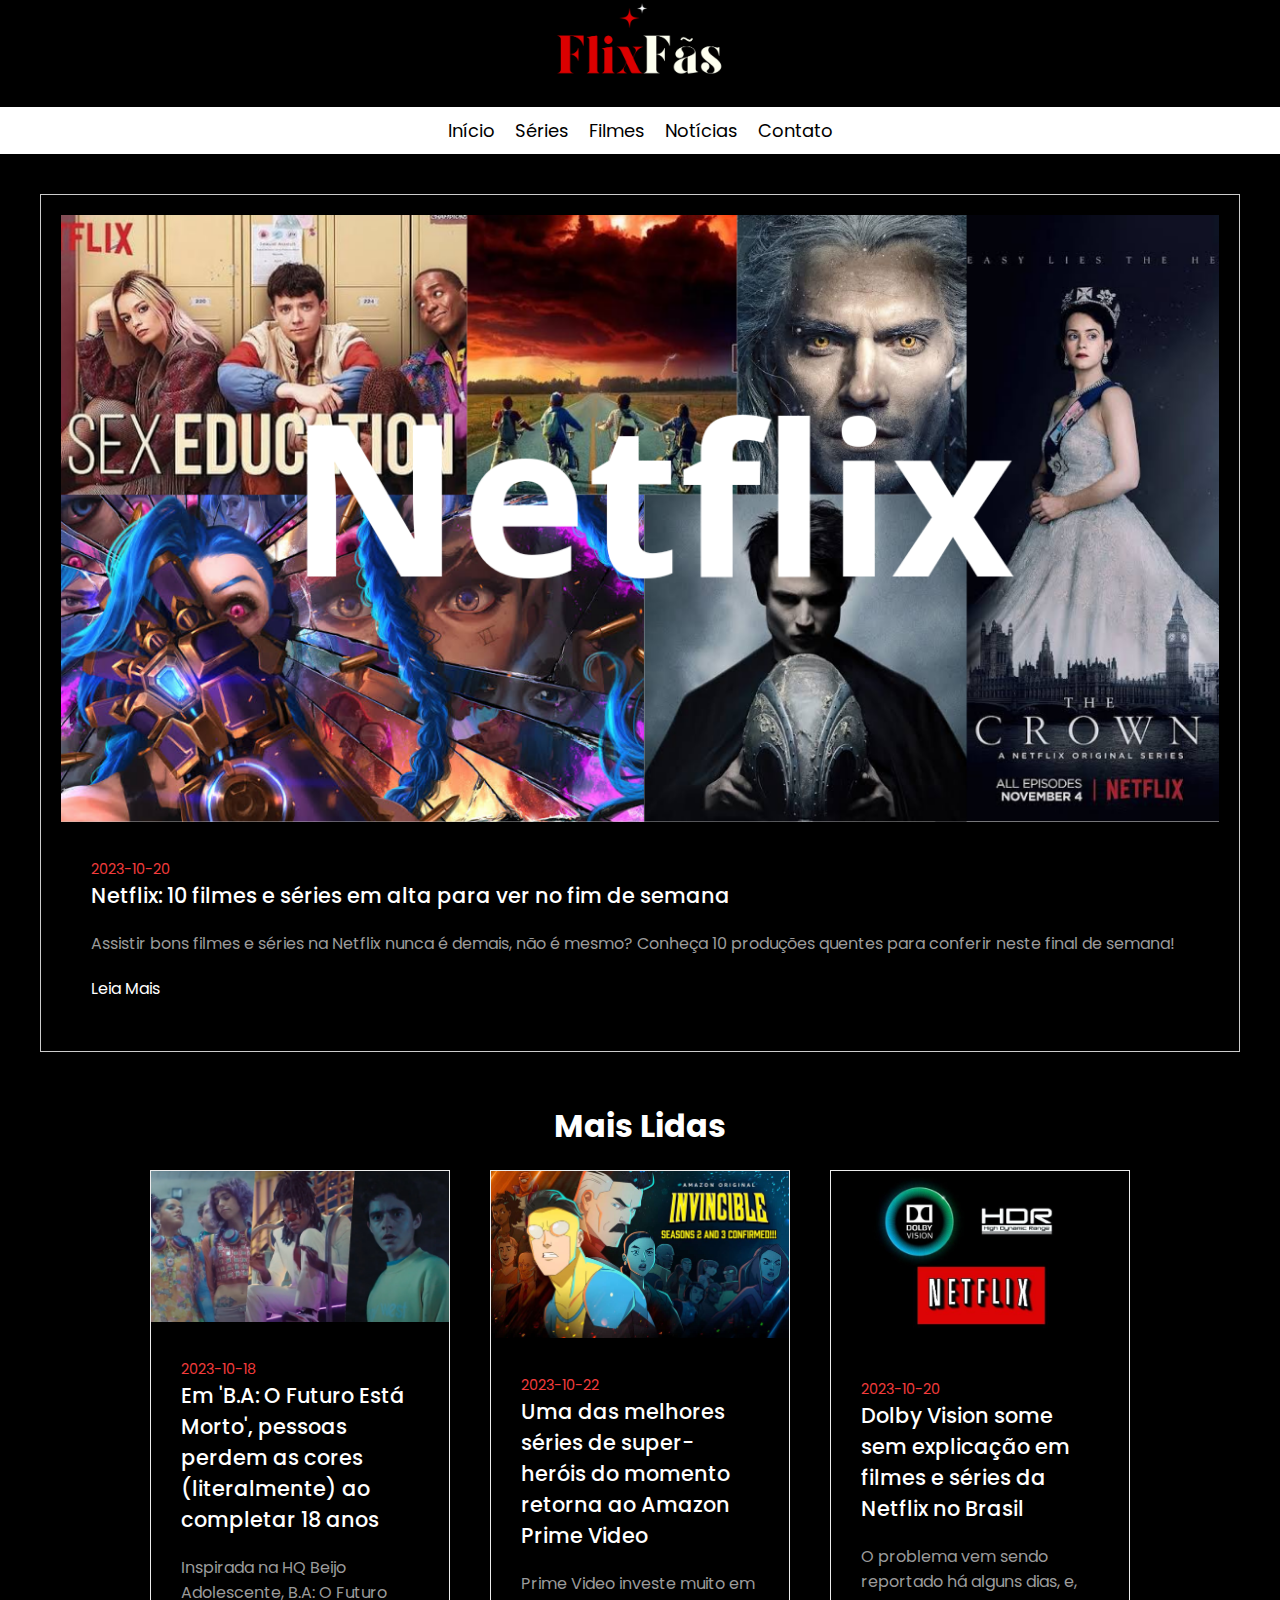
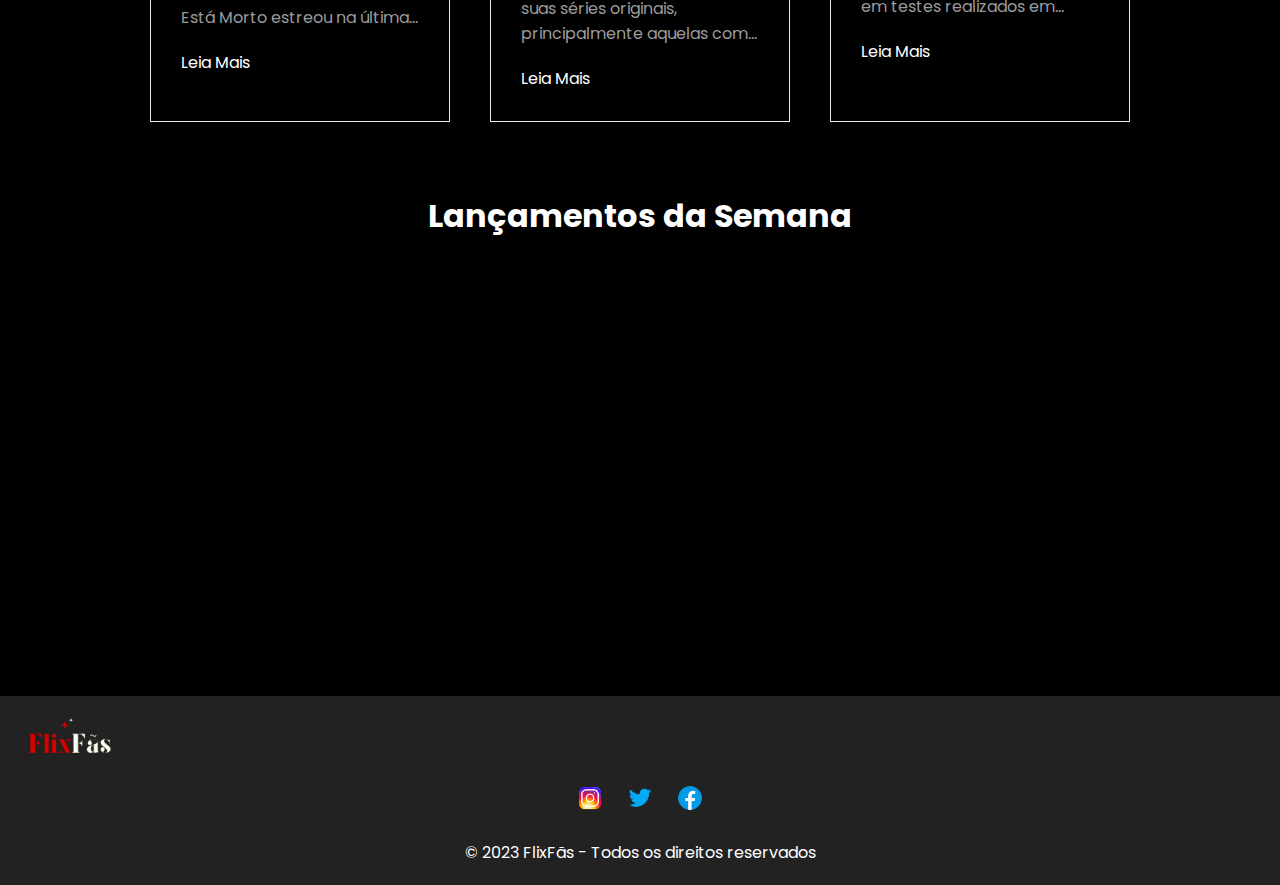
<file: index.html>
<!DOCTYPE html>
<html lang="en">

<head>
    <meta charset="UTF-8">
    <meta name="viewport" content="width=device-width, initial-scale=1.0">
    <title>FlixFãs — Sua fonte de notícias e análises sobre filmes e séries.</title>
    <link rel="stylesheet" href="style.css">
    <link rel="shortcut icon" href="fotos/favicon_io/android-chrome-192x192.png">
    <link rel="preconnect" href="https://fonts.googleapis.com">
    <link rel="preconnect" href="https://fonts.gstatic.com" crossorigin>
    <link href="https://fonts.googleapis.com/css2?family=Poppins:ital,wght@0,100;0,200;0,300;0,400;0,500;0,600;0,700;0,800;0,900;1,100;1,200;1,300;1,400;1,500;1,600;1,700;1,800;1,900&display=swap" rel="stylesheet">
</head>

<body>
    <div class="logo-container">
        <a href="index.html">
            <img src="fotos/flixfaslogo.png" alt="Logo do FlixFãs">
        </a>
    </div>
    <header class="header">
        <ul class="menu">
            <li><a href="index.html">Início</a></li>
            <li><a href="series.html">Séries</a></li>
            <li><a href="filmes.html">Filmes</a></li>
            <li><a href="noticias.html">Notícias</a></li>
            <li><a href="contato.html">Contato</a></li>
        </ul>
    </header>

    <section id="blog">
        <div class="blog-highlight">
            <div class="blog-img">
                <img src="fotos/noticiadestaque.png" alt="Notícia Destaque">
            </div>
            <div class="blog-text">
                <span>2023-10-20</span>
                <a href="noticiadestaque.html" class="blog-title">Netflix: 10 filmes e séries em alta para ver no fim de semana</a>
                <p>Assistir bons filmes e séries na Netflix nunca é demais, não é mesmo? Conheça 10 produções quentes para conferir neste final de semana!</p>
                <a href="noticiadestaque.html">Leia Mais</a>
            </div>
        </div>

        <h1>Mais Lidas</h1>
        <div id="caixaNoticias">
            <div id="imagem"></div> <!-- Aqui será inserida a lista de notícias -->
        </div>
        <h1>Lançamentos da Semana</h1>
        <div class="iframe-container">
            <iframe width="560" height="315" src="https://www.youtube.com/embed/t8lVAOBcg48?si=KHY0y9c7gBnkh40V" title="YouTube video player" frameborder="0" allow="accelerometer; autoplay; clipboard-write; encrypted-media; gyroscope; picture-in-picture; web-share" allowfullscreen></iframe>
            <iframe width="560" height="315" src="https://www.youtube.com/embed/cCn9nxVtuOc?si=-BmcEg1xIlUD3KDe" title="YouTube video player" frameborder="0" allow="accelerometer; autoplay; clipboard-write; encrypted-media; gyroscope; picture-in-picture; web-share" allowfullscreen></iframe>
        </div>
    </section>

    <footer class="footer">
        <div class="footer-content">
            <div class="footer-logo">
                <img src="fotos/flixfaslogopng.png" alt="Logo do Footer">
            </div>
        </div>
        <div class="footer-social">
            <a href="#" target="_blank">
                <img src="fotos/instagramicon.png" alt="Ícone do Instagram">
            </a>
            <a href="#" target="_blank">
                <img src="fotos/twittericon.png" alt="Ícone do Twitter">
            </a>
            <a href="#" target="_blank">
                <img src="fotos/facebookicon.png" alt="Ícone do Facebook">
            </a>
        </div>
        <div class="footer-text">
            &copy; 2023 FlixFãs - Todos os direitos reservados
        </div>
    </footer>

    <script src="./src/blog.js"></script>
</body>

</html>
</file>
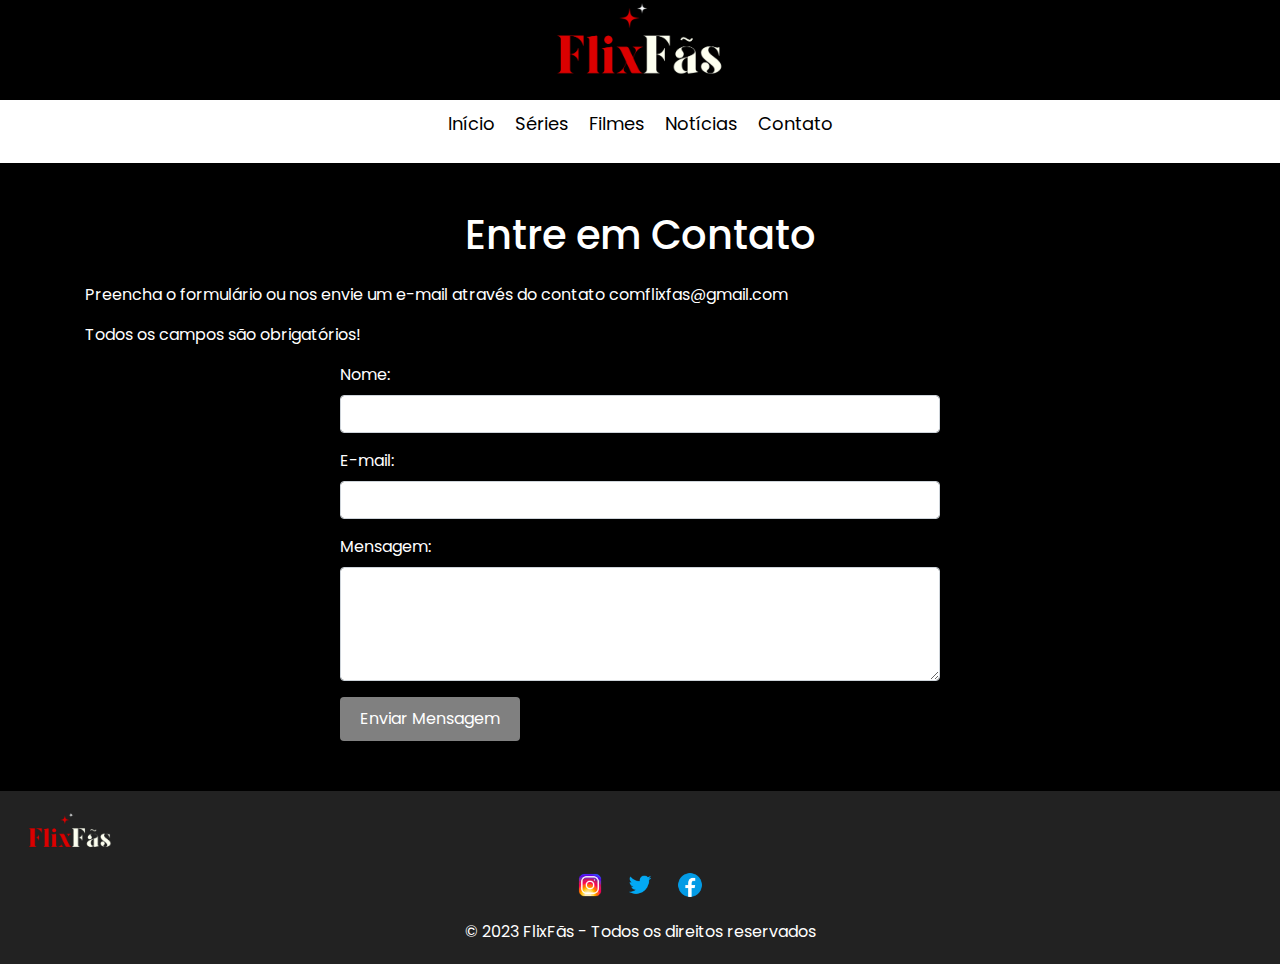
<file: contato.html>
<!DOCTYPE html>
<html lang="en">
<head>
    <meta charset="UTF-8">
    <meta name="viewport" content="width=device-width, initial-scale=1.0">
    <title>FlixFãs — Contato</title>
    <link rel="stylesheet" href="style.css">
    <link rel="stylesheet" href="https://stackpath.bootstrapcdn.com/bootstrap/4.5.2/css/bootstrap.min.css">
    <script src="https://code.jquery.com/jquery-3.6.4.min.js"></script>
    <script src="https://cdn.jsdelivr.net/npm/@popperjs/core@2.11.6/dist/umd/popper.min.js"></script>
    <script src="https://stackpath.bootstrapcdn.com/bootstrap/4.5.2/js/bootstrap.min.js"></script>
    <link href="https://fonts.googleapis.com/css2?family=Poppins:ital,wght@0,100;0,200;0,300;0,400;0,500;0,600;0,700;0,800;0,900;1,100;1,200;1,300;1,400;1,500;1,600;1,700;1,800;1,900&display=swap" rel="stylesheet">
</head>
<body class="contact-body">
    <div class="logo-container">
        <a href="index.html">
            <img src="fotos/flixfaslogo.png" alt="Logo do FlixFãs">
        </a>
    </div>
    <header class="header">
        <ul class="menu">
            <li><a href="index.html">Início</a></li>
            <li><a href="series.html">Séries</a></li>
            <li><a href="filmes.html">Filmes</a></li>
            <li><a href="noticias.html">Notícias</a></li>
            <li><a href="contato.html">Contato</a></li>
        </ul>
    </header>

    <section id="contato" class="container">
        <h1 class="mt-5 mb-4">Entre em Contato</h1>
        <p>Preencha o formulário ou nos envie um e-mail através do contato comflixfas@gmail.com</p>
        <p>Todos os campos são obrigatórios!</p>
        <form action="#" method="post" class="contact-form">
            <div class="form-group">
                <label for="name">Nome:</label>
                <input type="text" class="form-control" id="name" name="name" required>
            </div>
            <div class="form-group">
                <label for="email">E-mail:</label>
                <input type="email" class="form-control" id="email" name="email" required>
            </div>
            <div class="form-group">
                <label for="message">Mensagem:</label>
                <textarea class="form-control" id="message" name="message" rows="4" required></textarea>
            </div>
            <button type="submit" class="btn btn-primary">Enviar Mensagem</button>
        </form>
    </section>

    <footer class="footer">
        <div class="footer-content">
            <div class="footer-logo">
                <img src="fotos/flixfaslogopng.png" alt="Logo do Footer">
            </div>
        </div>
        <div class="footer-social">
            <a href="#" target="_blank">
                <img src="fotos/instagramicon.png" alt="Ícone do Instagram">
            </a>
            <a href="#" target="_blank">
                <img src="fotos/twittericon.png" alt="Ícone do Twitter">
            </a>
            <a href="#" target="_blank">
                <img src="fotos/facebookicon.png" alt="Ícone do Facebook">
            </a>
        </div>
        <div class="footer-text">
            &copy; 2023 FlixFãs - Todos os direitos reservados
        </div>
    </footer>
</body>
</html>
</file>
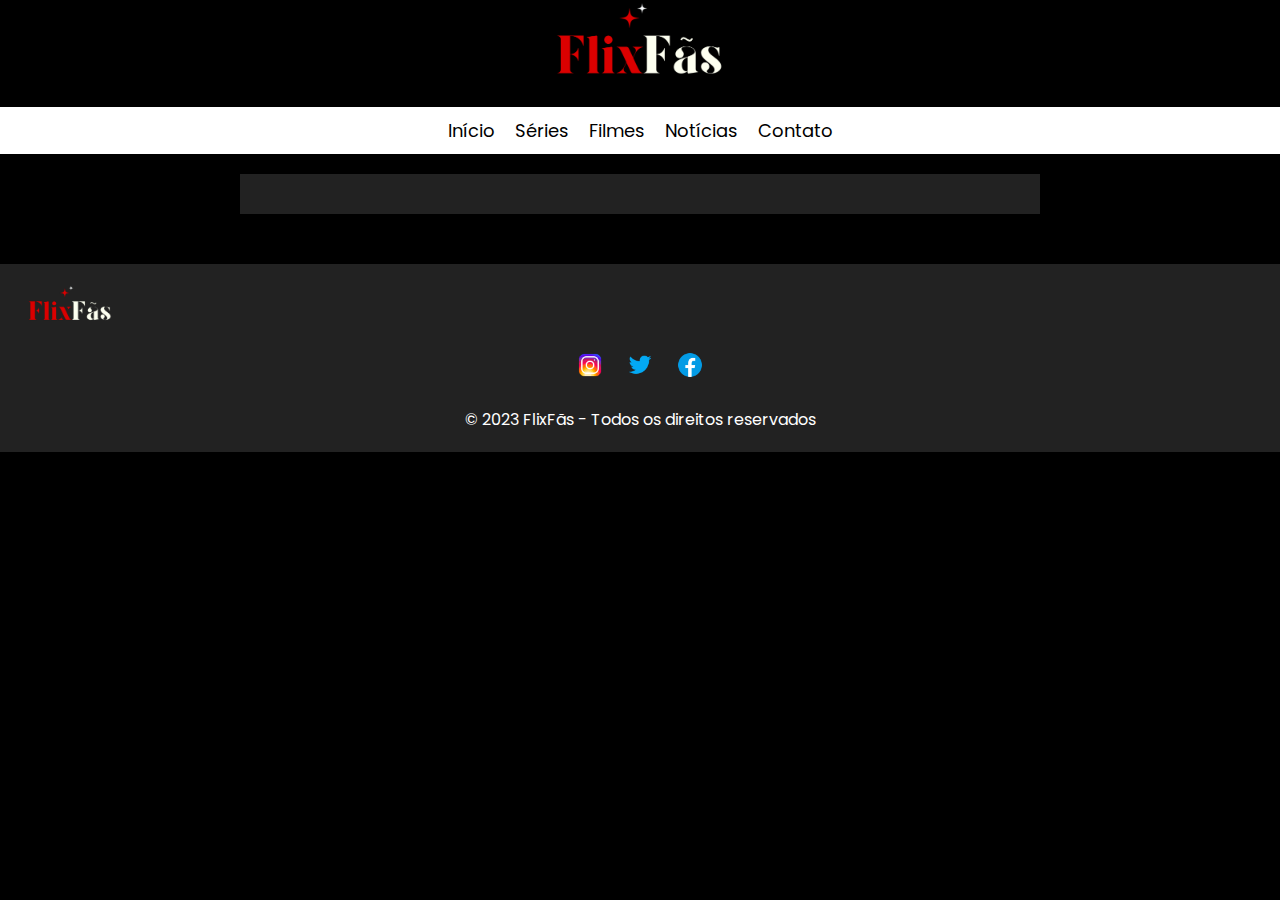
<file: conteudo.html>
<!DOCTYPE html>
<html lang="en">
<head>
    <meta charset="UTF-8">
    <meta name="viewport" content="width=device-width, initial-scale=1.0">
    <title>FlixFãs — Sua fonte de notícias e análises sobre filmes e séries.</title>
    <link rel="stylesheet" href="style.css">
    <meta charset="UTF-8">
    <meta name="viewport" content="width=device-width, initial-scale=1.0">
    <title>FlixFãs — Sua fonte de notícias e análises sobre filmes e séries.</title>
    <link rel="stylesheet" href="style.css">
    <link rel="shortcut icon" href="fotos/favicon_io/android-chrome-192x192.png">
    <link rel="preconnect" href="https://fonts.googleapis.com">
    <link rel="preconnect" href="https://fonts.gstatic.com" crossorigin>
    <link href="https://fonts.googleapis.com/css2?family=Poppins:ital,wght@0,100;0,200;0,300;0,400;0,500;0,600;0,700;0,800;0,900;1,100;1,200;1,300;1,400;1,500;1,600;1,700;1,800;1,900&display=swap" rel="stylesheet">
</head>
<body>
    <div class="logo-container">
        <a href="index.html">
            <img src="fotos/flixfaslogo.png" alt="Logo do FlixFãs">
        </a>
    </div>
    <header class="header">
        <ul class="menu">
            <li><a href="index.html">Início</a></li>
            <li><a href="series.html">Séries</a></li>
            <li><a href="filmes.html">Filmes</a></li>
            <li><a href="noticias.html">Notícias</a></li>
            <li><a href="contato.html">Contato</a></li>
        </ul>
    </header>

    <div class="noticia-completa" id="noticiaCompleta">
        <!-- Aqui serão inseridas as informações da notícia -->
    </div>

    <footer class="footer">
        <div class="footer-content">
            <div class="footer-logo">
                <img src="fotos/flixfaslogopng.png" alt="Logo do Footer">
            </div>
        </div>
        <div class="footer-social">
            <a href="#" target="_blank">
                <img src="fotos/instagramicon.png" alt="Ícone do Instagram">
            </a>
            <a href="#" target="_blank">
                <img src="fotos/twittericon.png" alt="Ícone do Twitter">
            </a>
            <a href="#" target="_blank">
                <img src="fotos/facebookicon.png" alt="Ícone do Facebook">
            </a>
        </div>
        <div class="footer-text">
            &copy; 2023 FlixFãs - Todos os direitos reservados
        </div>
    </footer>

    <script src="./src/conteudo.js"></script>
</body>
</html>
</file>
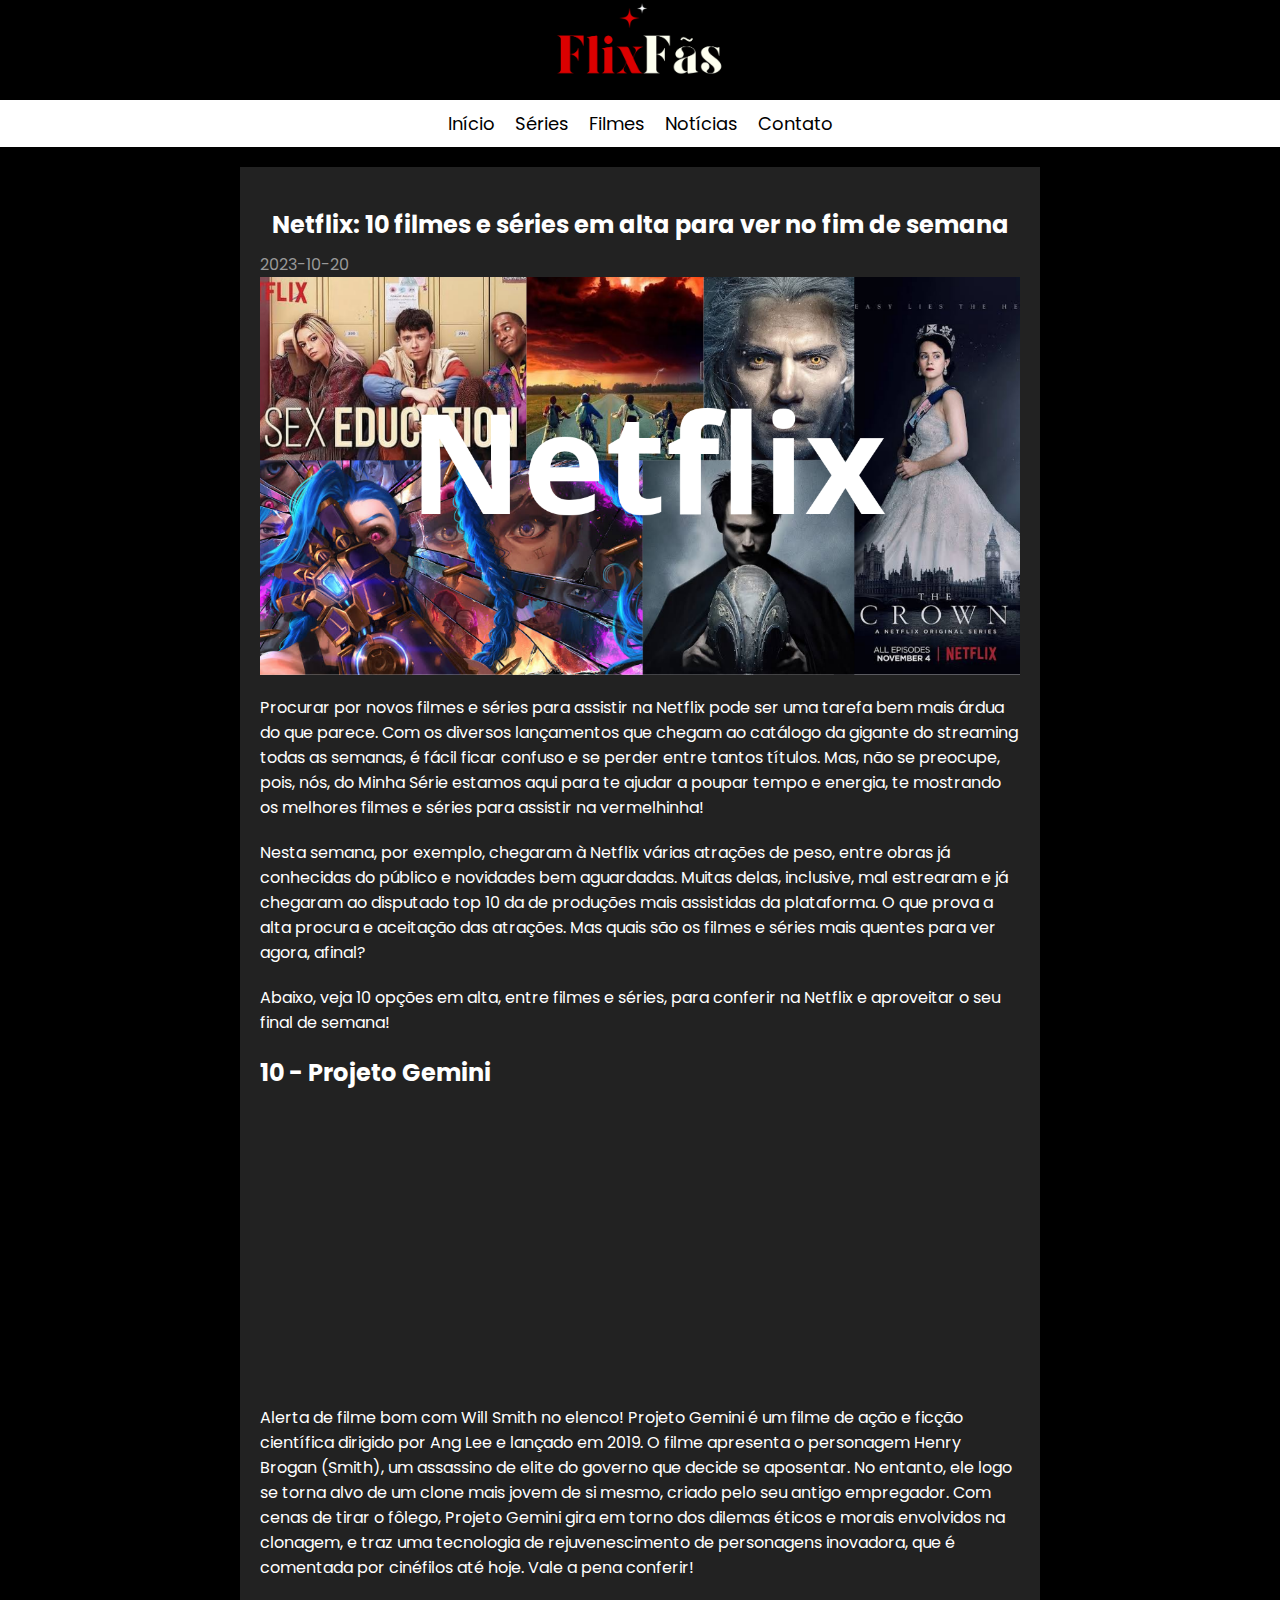
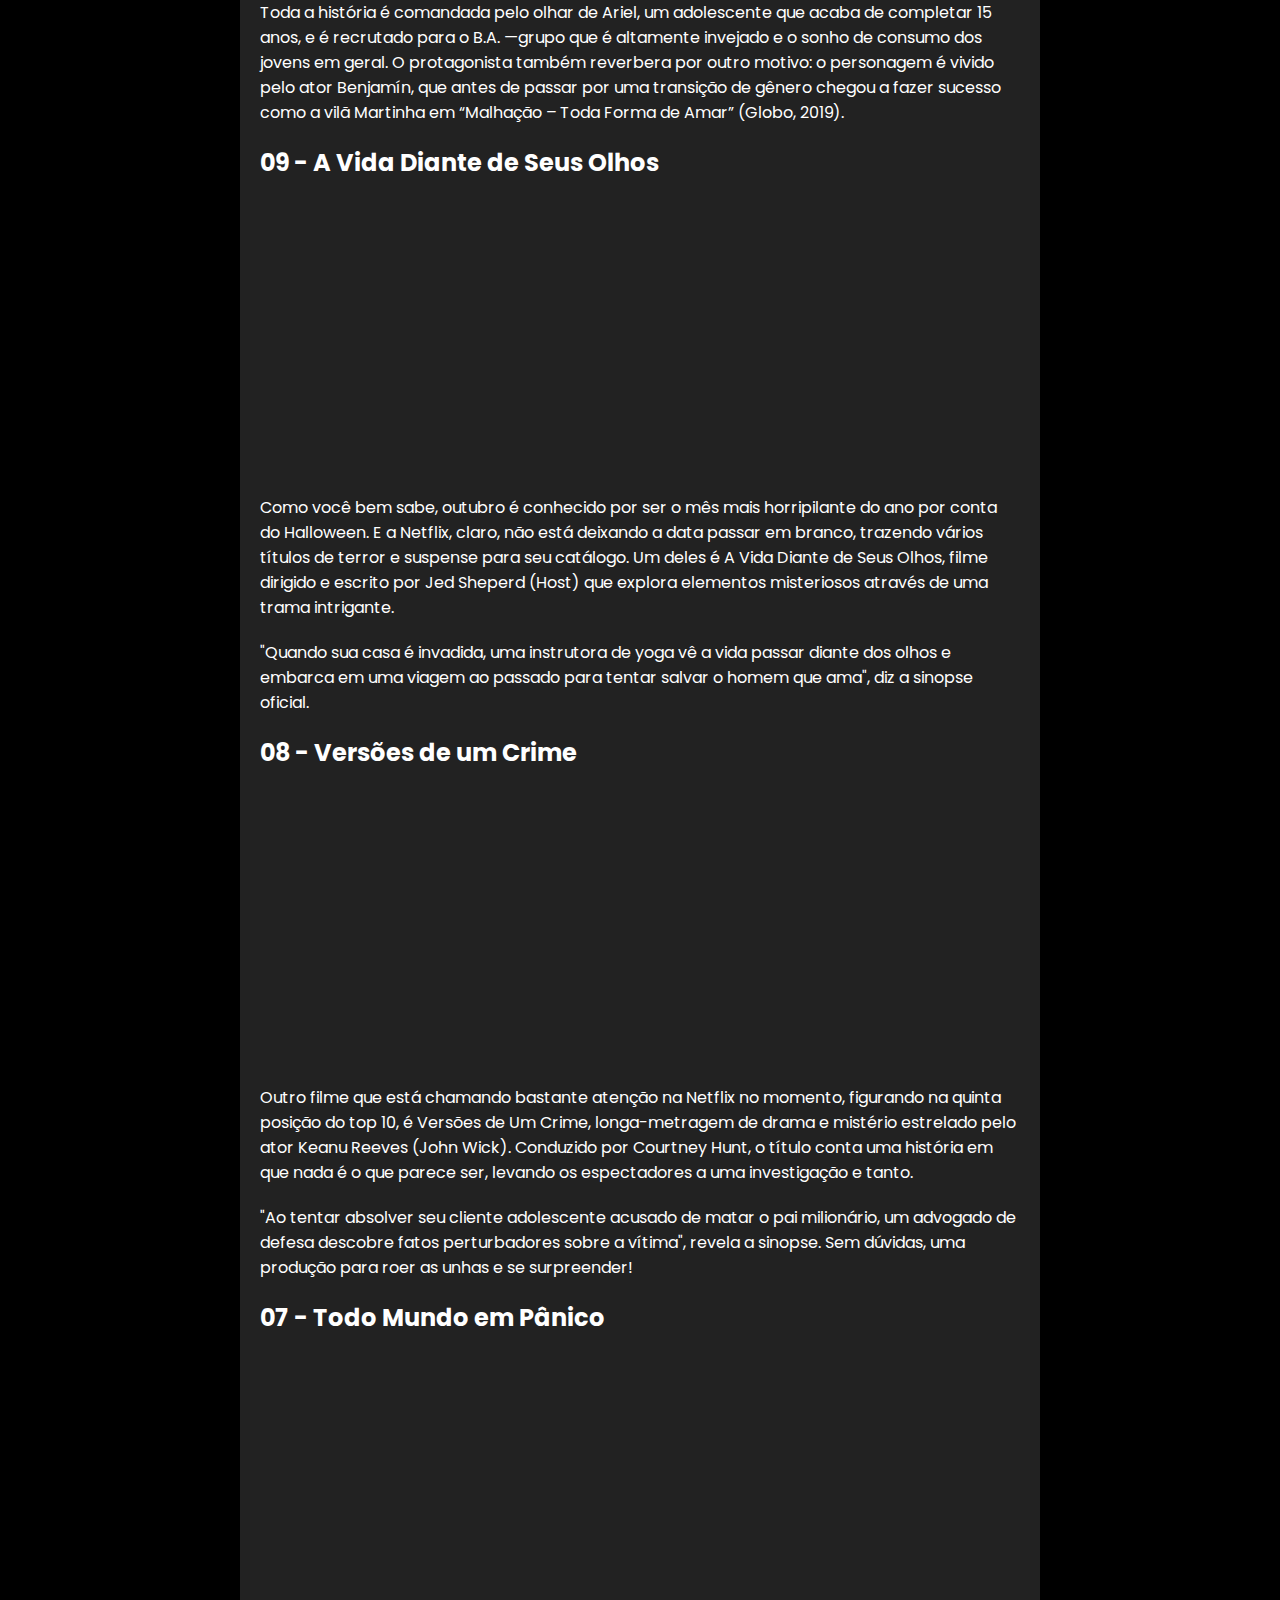
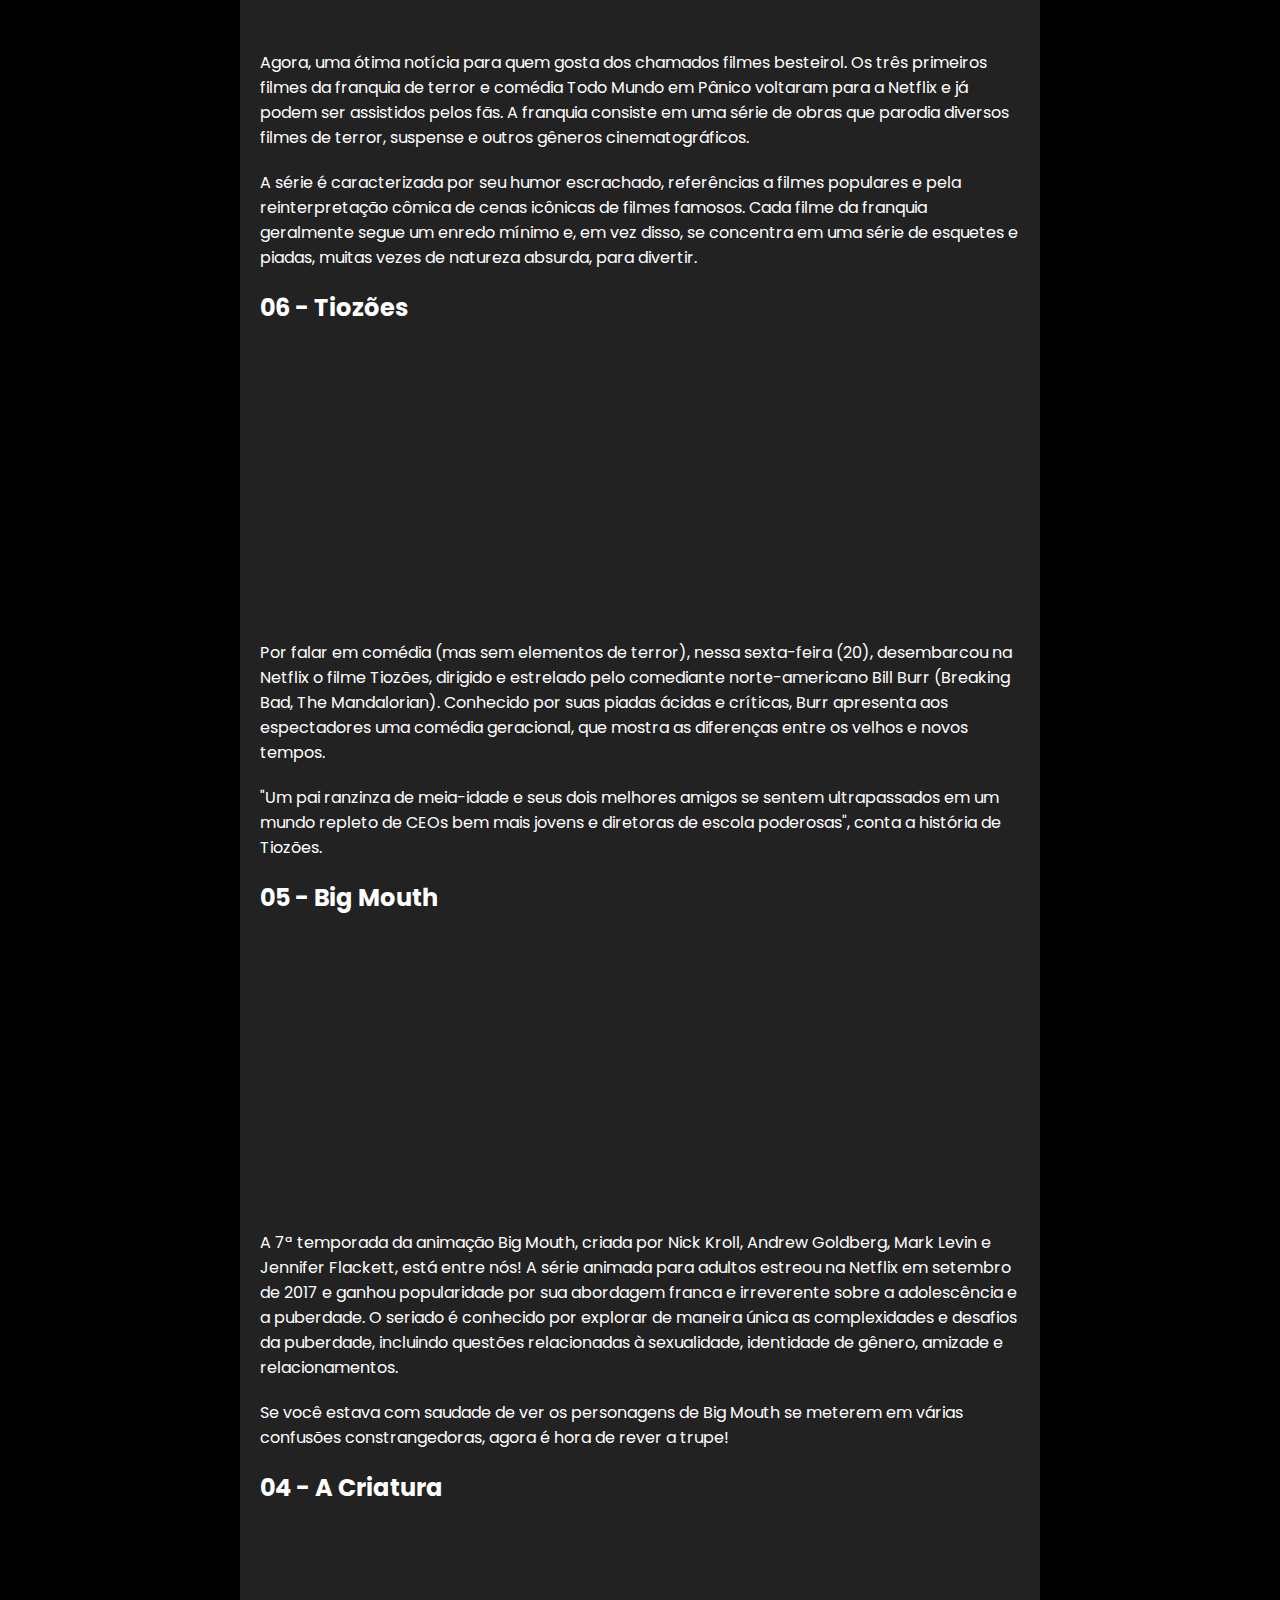
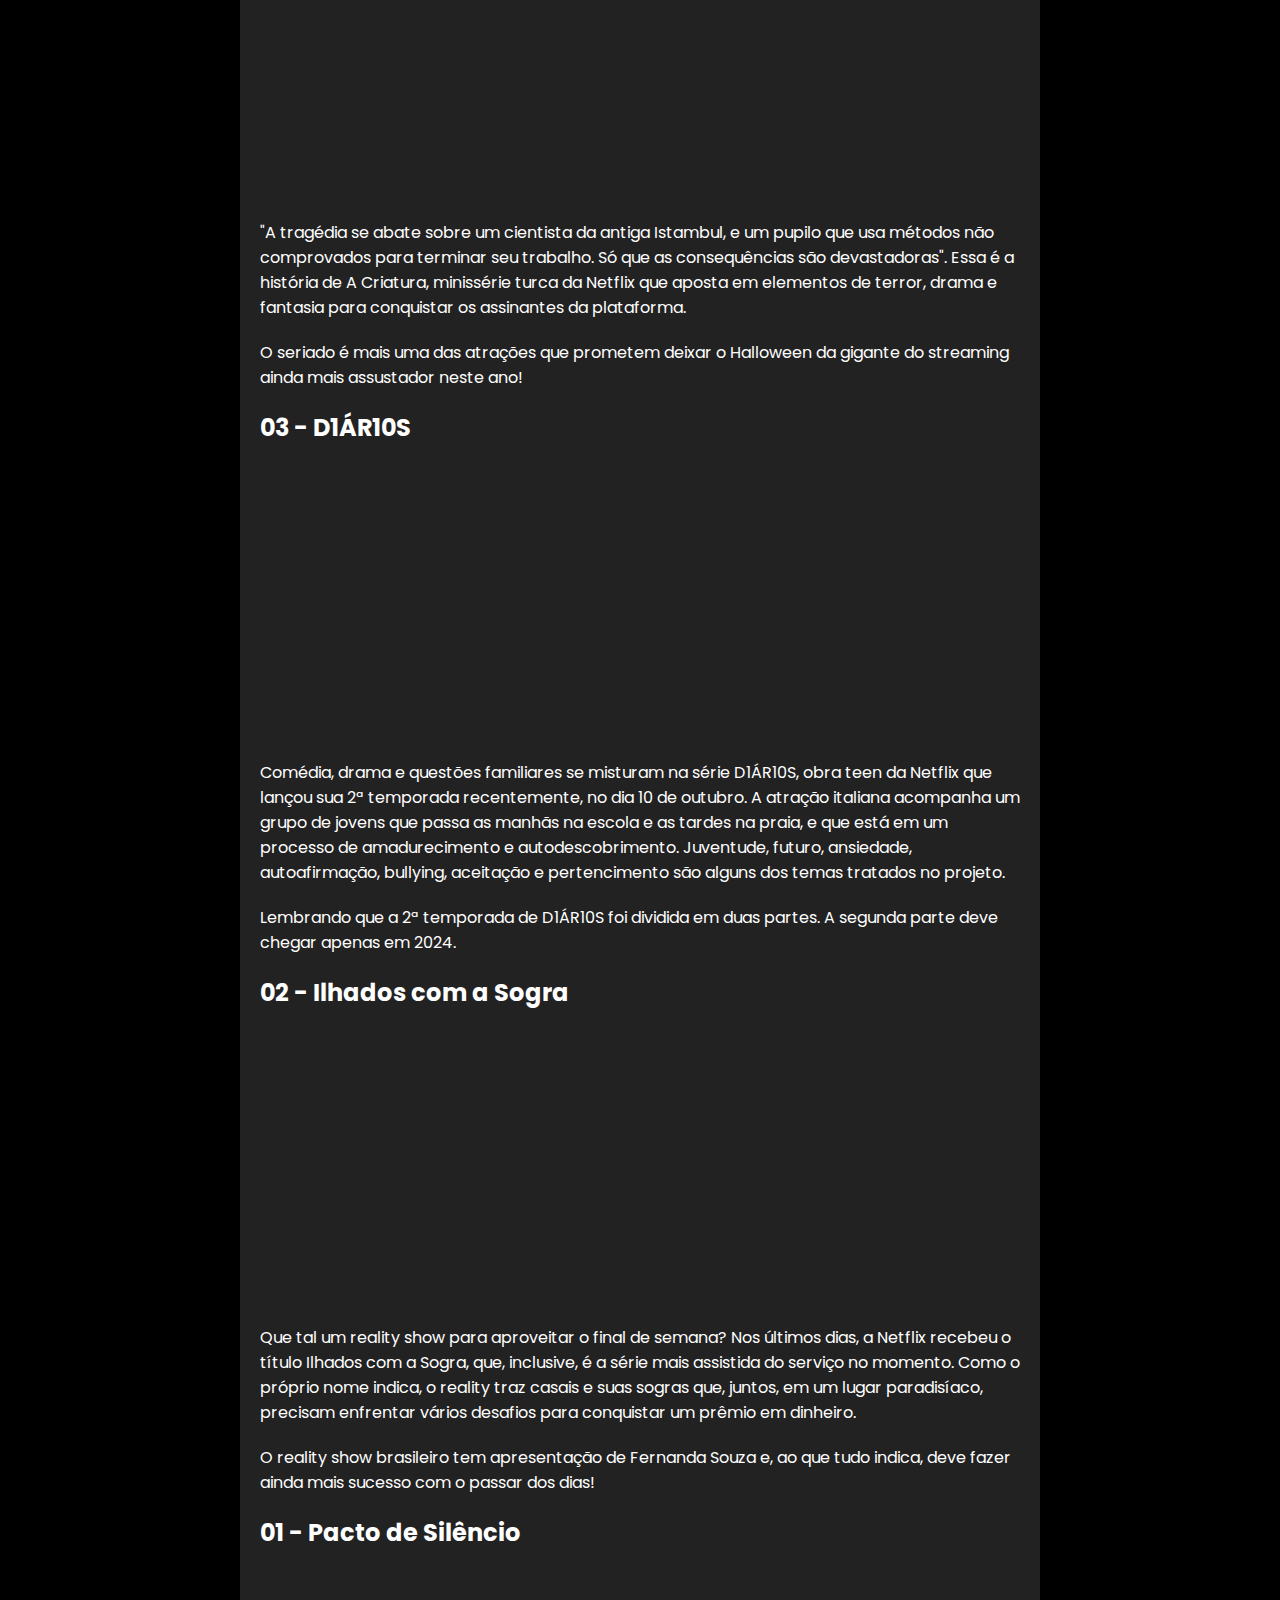
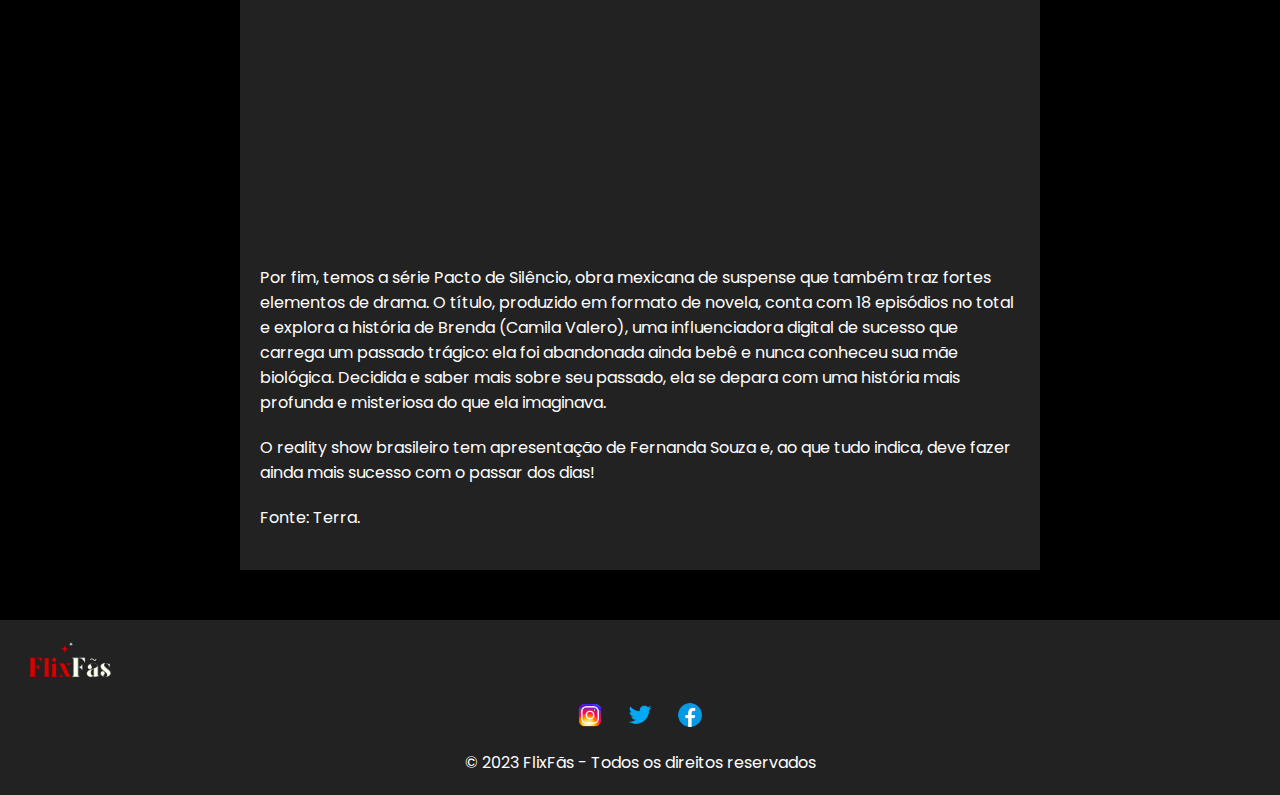
<file: noticiadestaque.html>
<html lang="en">
<head>
    <meta charset="UTF-8">
    <meta name="viewport" content="width=device-width, initial-scale=1.0">
    <title>FlixFãs — Sua fonte de notícias e análises sobre filmes e séries.</title>
    <link rel="stylesheet" href="style.css">
    <link rel="shortcut icon" href="fotos/favicon_io/android-chrome-192x192.png">
    <link rel="preconnect" href="https://fonts.googleapis.com">
<link rel="preconnect" href="https://fonts.gstatic.com" crossorigin>
<link href="https://fonts.googleapis.com/css2?family=Poppins:ital,wght@0,100;0,200;0,300;0,400;0,500;0,600;0,700;0,800;0,900;1,100;1,200;1,300;1,400;1,500;1,600;1,700;1,800;1,900&display=swap" rel="stylesheet">
</head>
<body>
    <div class="logo-container">
        <a href="index.html">
            <img src="fotos/flixfaslogo.png" alt="Logo do FlixFãs">
        </a>
    </div>
    <header class="header">
        <ul class="menu">
            <li><a href="index.html">Início</a></li>
            <li><a href="series.html">Séries</a></li>
            <li><a href="filmes.html">Filmes</a></li>
            <li><a href="noticias.html">Notícias</a></li>
            <li><a href="contato.html">Contato</a></li>
        </ul>
    </header>
    
    <div class="noticia-completa">
        <div class="noticia-header">
            <h1>Netflix: 10 filmes e séries em alta para ver no fim de semana</h1>
            <p class="noticia-data">2023-10-20</p>
            <img src="fotos/noticiadestaque.png" alt="Imagem da notícia">
        </div>
        <div class="noticia-conteudo">
            <p>
                Procurar por novos filmes e séries para assistir na Netflix pode ser uma tarefa bem mais árdua do que parece. Com os diversos lançamentos que chegam ao catálogo da gigante do streaming todas as semanas, é fácil ficar confuso e se perder entre tantos títulos. Mas, não se preocupe, pois, nós, do Minha Série estamos aqui para te ajudar a poupar tempo e energia, te mostrando os melhores filmes e séries para assistir na vermelhinha!
            </p>
            <p>
                Nesta semana, por exemplo, chegaram à Netflix várias atrações de peso, entre obras já conhecidas do público e novidades bem aguardadas. Muitas delas, inclusive, mal estrearam e já chegaram ao disputado top 10 da de produções mais assistidas da plataforma. O que prova a alta procura e aceitação das atrações. Mas quais são os filmes e séries mais quentes para ver agora, afinal?

            </p>
            <p>
                Abaixo, veja 10 opções em alta, entre filmes e séries, para conferir na Netflix e aproveitar o seu final de semana! 
            </p>
            <h2>
                10 - Projeto Gemini
            </h2>
            <iframe class="centro-iframe" width="560" height="315" src="https://www.youtube.com/embed/AbyJignbSj0?si=r1k3ev4vRQpSGcVE" title="YouTube video player" frameborder="0" allow="accelerometer; autoplay; clipboard-write; encrypted-media; gyroscope; picture-in-picture; web-share" allowfullscreen></iframe>
            <p>
                Alerta de filme bom com Will Smith no elenco! Projeto Gemini é um filme de ação e ficção científica dirigido por Ang Lee e lançado em 2019. O filme apresenta o personagem Henry Brogan (Smith), um assassino de elite do governo que decide se aposentar. No entanto, ele logo se torna alvo de um clone mais jovem de si mesmo, criado pelo seu antigo empregador.

Com cenas de tirar o fôlego, Projeto Gemini gira em torno dos dilemas éticos e morais envolvidos na clonagem, e traz uma tecnologia de rejuvenescimento de personagens inovadora, que é comentada por cinéfilos até hoje. Vale a pena conferir!
            </p>
            <p>
                Toda a história é comandada pelo olhar de Ariel, um adolescente que acaba de completar 15 anos, e é recrutado para o B.A. —grupo que é altamente invejado e o sonho de consumo dos jovens em geral. O protagonista também reverbera por outro motivo: o personagem é vivido pelo ator Benjamín, que antes de passar por uma transição de gênero chegou a fazer sucesso como a vilã Martinha em “Malhação – Toda Forma de Amar” (Globo, 2019).
            </p>

            <h2>
                09 - A Vida Diante de Seus Olhos
            </h2>
            <iframe class="centro-iframe" width="560" height="315" src="https://www.youtube.com/embed/nyYyE4dF1IM?si=U3W3mLCuoA6P9oqX" title="YouTube video player" frameborder="0" allow="accelerometer; autoplay; clipboard-write; encrypted-media; gyroscope; picture-in-picture; web-share" allowfullscreen></iframe>
            <p>
                Como você bem sabe, outubro é conhecido por ser o mês mais horripilante do ano por conta do Halloween. E a Netflix, claro, não está deixando a data passar em branco, trazendo vários títulos de terror e suspense para seu catálogo. Um deles é A Vida Diante de Seus Olhos, filme dirigido e escrito por Jed Sheperd (Host) que explora elementos misteriosos através de uma trama intrigante.
            </p>
            <p>
                "Quando sua casa é invadida, uma instrutora de yoga vê a vida passar diante dos olhos e embarca em uma viagem ao passado para tentar salvar o homem que ama", diz a sinopse oficial.
            </p>
            <h2>
                08 - Versões de um Crime
            </h2>
            <iframe class="centro-iframe" width="560" height="315" src="https://www.youtube.com/embed/XZj7DFQEWwo?si=edm2fF7X6uNs1-s2" title="YouTube video player" frameborder="0" allow="accelerometer; autoplay; clipboard-write; encrypted-media; gyroscope; picture-in-picture; web-share" allowfullscreen></iframe>
            <p>
                Outro filme que está chamando bastante atenção na Netflix no momento, figurando na quinta posição do top 10, é Versões de Um Crime, longa-metragem de drama e mistério estrelado pelo ator Keanu Reeves (John Wick). Conduzido por Courtney Hunt, o título conta uma história em que nada é o que parece ser, levando os espectadores a uma investigação e tanto.
            </p>
            <p>
                "Ao tentar absolver seu cliente adolescente acusado de matar o pai milionário, um advogado de defesa descobre fatos perturbadores sobre a vítima", revela a sinopse. Sem dúvidas, uma produção para roer as unhas e se surpreender!
            </p>
            <h2>
                07 - Todo Mundo em Pânico

            </h2>
            <iframe class="centro-iframe" width="560" height="315" src="https://www.youtube.com/embed/g1xAc10-xOk?si=IheFMLnjDFlnNHCF" title="YouTube video player" frameborder="0" allow="accelerometer; autoplay; clipboard-write; encrypted-media; gyroscope; picture-in-picture; web-share" allowfullscreen></iframe>
            <p>
                Agora, uma ótima notícia para quem gosta dos chamados filmes besteirol. Os três primeiros filmes da franquia de terror e comédia Todo Mundo em Pânico voltaram para a Netflix e já podem ser assistidos pelos fãs. A franquia consiste em uma série de obras que parodia diversos filmes de terror, suspense e outros gêneros cinematográficos.
            </p>
            <p>
                A série é caracterizada por seu humor escrachado, referências a filmes populares e pela reinterpretação cômica de cenas icônicas de filmes famosos. Cada filme da franquia geralmente segue um enredo mínimo e, em vez disso, se concentra em uma série de esquetes e piadas, muitas vezes de natureza absurda, para divertir.
            </p>
            <h2>
                06 - Tiozões

            </h2>
            <iframe class="centro-iframe" width="560" height="315" src="https://www.youtube.com/embed/mU01e6KjM2s?si=4O485Ta-uJPbW-v-" title="YouTube video player" frameborder="0" allow="accelerometer; autoplay; clipboard-write; encrypted-media; gyroscope; picture-in-picture; web-share" allowfullscreen></iframe>
            <p>
                Por falar em comédia (mas sem elementos de terror), nessa sexta-feira (20), desembarcou na Netflix o filme Tiozões, dirigido e estrelado pelo comediante norte-americano Bill Burr (Breaking Bad, The Mandalorian). Conhecido por suas piadas ácidas e críticas, Burr apresenta aos espectadores uma comédia geracional, que mostra as diferenças entre os velhos e novos tempos.
            </p>
            <p>
                "Um pai ranzinza de meia-idade e seus dois melhores amigos se sentem ultrapassados em um mundo repleto de CEOs bem mais jovens e diretoras de escola poderosas", conta a história de Tiozões.
            </p>
            <h2>
                05 - Big Mouth

            </h2>
            <iframe class="centro-iframe" width="560" height="315" src="https://www.youtube.com/embed/mUrkcvGvvrM?si=6bPAIVxTUqjFUBUu" title="YouTube video player" frameborder="0" allow="accelerometer; autoplay; clipboard-write; encrypted-media; gyroscope; picture-in-picture; web-share" allowfullscreen></iframe>
            <p>
                A 7ª temporada da animação Big Mouth, criada por Nick Kroll, Andrew Goldberg, Mark Levin e Jennifer Flackett, está entre nós! A série animada para adultos estreou na Netflix em setembro de 2017 e ganhou popularidade por sua abordagem franca e irreverente sobre a adolescência e a puberdade. O seriado é conhecido por explorar de maneira única as complexidades e desafios da puberdade, incluindo questões relacionadas à sexualidade, identidade de gênero, amizade e relacionamentos.
            </p>
            <p>
                Se você estava com saudade de ver os personagens de Big Mouth se meterem em várias confusões constrangedoras, agora é hora de rever a trupe!
            </p>
            <h2>
                04 - A Criatura

            </h2>
            <iframe class="centro-iframe" width="560" height="315" src="https://www.youtube.com/embed/d_lQbZvTyjY?si=Fv5pseuKy7sviSep" title="YouTube video player" frameborder="0" allow="accelerometer; autoplay; clipboard-write; encrypted-media; gyroscope; picture-in-picture; web-share" allowfullscreen></iframe>
            <p>
                "A tragédia se abate sobre um cientista da antiga Istambul, e um pupilo que usa métodos não comprovados para terminar seu trabalho. Só que as consequências são devastadoras". Essa é a história de A Criatura, minissérie turca da Netflix que aposta em elementos de terror, drama e fantasia para conquistar os assinantes da plataforma.
            </p>
            <p>
                O seriado é mais uma das atrações que prometem deixar o Halloween da gigante do streaming ainda mais assustador neste ano!
            </p>
            <h2>
                03 - D1ÁR10S

            </h2>
            <iframe class="centro-iframe" width="560" height="315" src="https://www.youtube.com/embed/WnNqMGnoAEs?si=cpc8Cu353jmI_nZA" title="YouTube video player" frameborder="0" allow="accelerometer; autoplay; clipboard-write; encrypted-media; gyroscope; picture-in-picture; web-share" allowfullscreen></iframe>
            <p>
                Comédia, drama e questões familiares se misturam na série D1ÁR10S, obra teen da Netflix que lançou sua 2ª temporada recentemente, no dia 10 de outubro. A atração italiana acompanha um grupo de jovens que passa as manhãs na escola e as tardes na praia, e que está em um processo de amadurecimento e autodescobrimento. Juventude, futuro, ansiedade, autoafirmação, bullying, aceitação e pertencimento são alguns dos temas tratados no projeto.
            </p>
            <p>
                Lembrando que a 2ª temporada de D1ÁR10S foi dividida em duas partes. A segunda parte deve chegar apenas em 2024.
            </p>
            <h2>
                02 - Ilhados com a Sogra
            </h2>
            <iframe class ="centro-iframe" width="560" height="315" src="https://www.youtube.com/embed/zxJRgSEwXZ0?si=MNcsXuwa95zHlKRV" title="YouTube video player" frameborder="0" allow="accelerometer; autoplay; clipboard-write; encrypted-media; gyroscope; picture-in-picture; web-share" allowfullscreen></iframe>
            <p>
                Que tal um reality show para aproveitar o final de semana? Nos últimos dias, a Netflix recebeu o título Ilhados com a Sogra, que, inclusive, é a série mais assistida do serviço no momento. Como o próprio nome indica, o reality traz casais e suas sogras que, juntos, em um lugar paradisíaco, precisam enfrentar vários desafios para conquistar um prêmio em dinheiro. 
            </p>
            <p>
                O reality show brasileiro tem apresentação de Fernanda Souza e, ao que tudo indica, deve fazer ainda mais sucesso com o passar dos dias!
            </p>
            <h2>
                01 -  Pacto de Silêncio
            </h2>
            <iframe class="centro-iframe" width="560" height="315" src="https://www.youtube.com/embed/y1tKXECPALU?si=BBwZhJq0gqOsT03R" title="YouTube video player" frameborder="0" allow="accelerometer; autoplay; clipboard-write; encrypted-media; gyroscope; picture-in-picture; web-share" allowfullscreen></iframe>
            <p>
                Por fim, temos a série Pacto de Silêncio, obra mexicana de suspense que também traz fortes elementos de drama. O título, produzido em formato de novela, conta com 18 episódios no total e explora a história de Brenda (Camila Valero), uma influenciadora digital de sucesso que carrega um passado trágico: ela foi abandonada ainda bebê e nunca conheceu sua mãe biológica. Decidida e saber mais sobre seu passado, ela se depara com uma história mais profunda e misteriosa do que ela imaginava.
            </p>
            <p>
                O reality show brasileiro tem apresentação de Fernanda Souza e, ao que tudo indica, deve fazer ainda mais sucesso com o passar dos dias!
            </p>
            <p>
                Fonte: Terra.
            </p>
        </div>
    </div>
    <footer class="footer">
        <div class="footer-content">
            <div class="footer-logo">
                <img src="fotos/flixfaslogopng.png" alt="Logo do Footer">
            </div>
        </div>
        <div class="footer-social">
            <a href="#" target="_blank">
                <img src="fotos/instagramicon.png" alt="Ícone do Instagram">
            </a>
            <a href="#" target="_blank">
                <img src="fotos/twittericon.png" alt="Ícone do Twitter">
            </a>
            <a href="#" target="_blank">
                <img src="fotos/facebookicon.png" alt="Ícone do Facebook">
            </a>
        </div>
        <div class="footer-text">
            &copy; 2023 FlixFãs - Todos os direitos reservados
        </div>
    </footer>

</body>
</html>
</file>
<file: style.css>
*{
    margin: 0px;
    padding: 0px;
    font-family: poppins;
    box-sizing: border-box;
}

a {
    text-decoration: none;
}

ul {
    list-style: none;
}

body {
    margin: 0px;
    padding: 0px;
    font-family: poppins;
    background-color: #000000;
  height: 100vh;
}

h1 {
    color: #fff;
    margin-top: 50px;
    text-align: center;
}

#caixaNoticias {
    display: flex;
    flex-wrap: wrap; 
    justify-content: space-around; 
}

#blog{
    display: flex;
    justify-content: center;
    align-items: center;
    flex-direction: column;
    padding: 40px;
    border-bottom: 1px solid rgba(0,0,0,0.05);
}

.header {
    display: flex;
    flex-direction: column;
    align-items: center;
    padding: 10px 20px;
    background-color: #ffffff;
}


.logo-container {
    text-align: center; 
    margin-top: auto;
    margin-bottom: 20px; 
}

.logo-container img {
    max-width: 200px; 
}


.menu {
    list-style: none;
    display: flex;
    gap: 20px; 
}

.menu li {
    font-size: 18px;
}

.menu li a {
    text-decoration: none;
    color: #000000;
    transition: color 0.3s;
}

.menu li a:hover {
    color: #ff0000;
}

.blog-heading{
    display: flex;
    justify-content: center;
    align-items: center;
    flex-direction: column;
}


.blog-highlight {
    background-color: #000000;
    padding: 20px;
    border: 1px solid #ccc;
    margin-top: auto;
}

.blog-highlight .blog-img {
    max-width: 100%;
}

.blog-highlight .blog-title {
    font-size: 24px;
    color: #333;
}


.blog-container {
    display: flex;
    justify-content: center;
    align-items: center;
    margin: 20px 0px;
    flex-wrap: wrap;
}

.blog-box {
    background-color: #000000;
    border: 1px solid #ececec;
    width: 300px; 
    margin: 20px;
}

.blog-img {
    width: 100%;
    height: auto;
}

.blog-img img {
    width: 100%;
    height: 100%;
    object-fit: cover;
    object-position: center;
}

.blog-text {
    padding: 30px;
    display: flex;
    flex-direction: column;
}

.blog-text span {
    color: #f33c3c;
    font-size: 0.9rem;

}

.blog-text .blog-title{
font-size: 1.3rem;
font-weight: 500;
color: #ffffff;
}

.blog-text .blog-title:hover{
    color: #f33c3c;
    transition: all ease 0.3s;
}
.blog-text p {
    color: #9b9b9b;
    display: -webkit-box;
    -webkit-line-clamp: 3;
    -webkit-box-orient: vertical;
    overflow: hidden;
    text-overflow: ellipsis;
    margin: 20px 0px;
}

.blog-text a {
    color: #ffffff;
}

.blog-text a:hover {
    color: #f33c3c;
    transition: all ease 0.3s;
}

.footer {
    background-color: #222222;
    color: #fff;
    padding: 20px 0;
    text-align: center;
    margin-top: 50px;
}

.footer-content {
    display: flex;
    justify-content: space-between;
    align-items: center;
    padding: 0 20px;
}

.footer-logo img {
    max-width: 100px;
}

.footer-text {
    text-align: center;
    margin-top: 20px;
}

.footer-social {
    display: flex;
    justify-content: center;
    align-items: center;
    margin-top: 20px;
}

.footer-social a {
    margin: 0 10px;
    text-decoration: none;
    color: #333;
}

.footer-social img {
    width: 30px; 
    height: 30px;
    max-width: 100px;
}


@media(max-width:1250px) {
    .blog-box {
        width: 300px;
    }
  .iframe-container {
      flex-direction: column;
      align-items: center;
  }
}

@media(max-width:1100px){
    .blog-box {
        width: 70%;
    }
  .iframe-container {
      flex-direction: column;
      align-items: center;
  }
}

@media(max-width: 550px) {
    .blog-box {
        margin: 20px 10px;
        width: 100%;
    }
    #blog {
        padding: 20px;
    }
  .iframe-container {
      flex-direction: column; 
      align-items: center; 
  }
}

.noticia-completa {
    max-width: 800px;
    margin: 20px auto;
    padding: 20px;
    background-color: #222;
    color: #fff;
}

.noticia-header img {
    max-width: 100%;
    height: auto;
}

.noticia-header h1 {
    font-size: 24px;
    margin-top: 20px;
}

.noticia-data {
    margin-top: 10px;
    font-size: 16px;
    color: #999;
}

.noticia-conteudo {
    margin-top: 20px;
}

.noticia-conteudo p {
    margin-bottom: 20px;
}

.noticia-imagem {
    max-width: 100%; 
    height: auto; 
    display: block;
    margin: 0 auto;
}

.leia-mais {
    display: block;
    margin-top: 20px;
    color: #ff0000;
    font-weight: bold;
}

.leia-mais:hover {
    text-decoration: underline;
}

.centro-iframe {
    display: block;
    margin: 0 auto;
}

#filmes-container {
    display: flex;
    flex-wrap: wrap;
    justify-content: space-around;
  }

  .card {
    transition: transform 0.3s; 
  }

  .card:hover {
    transform: scale(1.05);
  }

  .card-title {
    font-size: 1.25rem;
    margin-bottom: 0.75rem;
  }
  
  .card-text {
    color: #555;
  }
  
  .card-img-top {
    object-fit: cover;
  }
  
  .dark-background {
    background-color: #000000; 
    color: #fff; 
  }

  .card .custom-title-color {
    color: #000000;
  }

  #todasNoticias {
    display: flex;
    flex-wrap: wrap; 
    justify-content: space-around; 
}

.contact-body {
    background-color: #000000; 
    color: #fff; 
}

.contact-form {
    max-width: 600px;
    margin: 0 auto;
}

.contact-form label {
    display: block;
    margin-bottom: 8px;
}

.contact-form input,
.contact-form textarea {
    width: 100%;
    padding: 8px;
    margin-bottom: 16px;
    box-sizing: border-box;
}

.contact-form button {
    background-color: #808080;
    color: #fff;
    padding: 10px 20px;
    border: none;
    cursor: pointer;
}

.contact-form button:hover {
    background-color: #363636;
}

.iframe-container {
    margin-top: 50px;
   display: flex;
}
</file>
